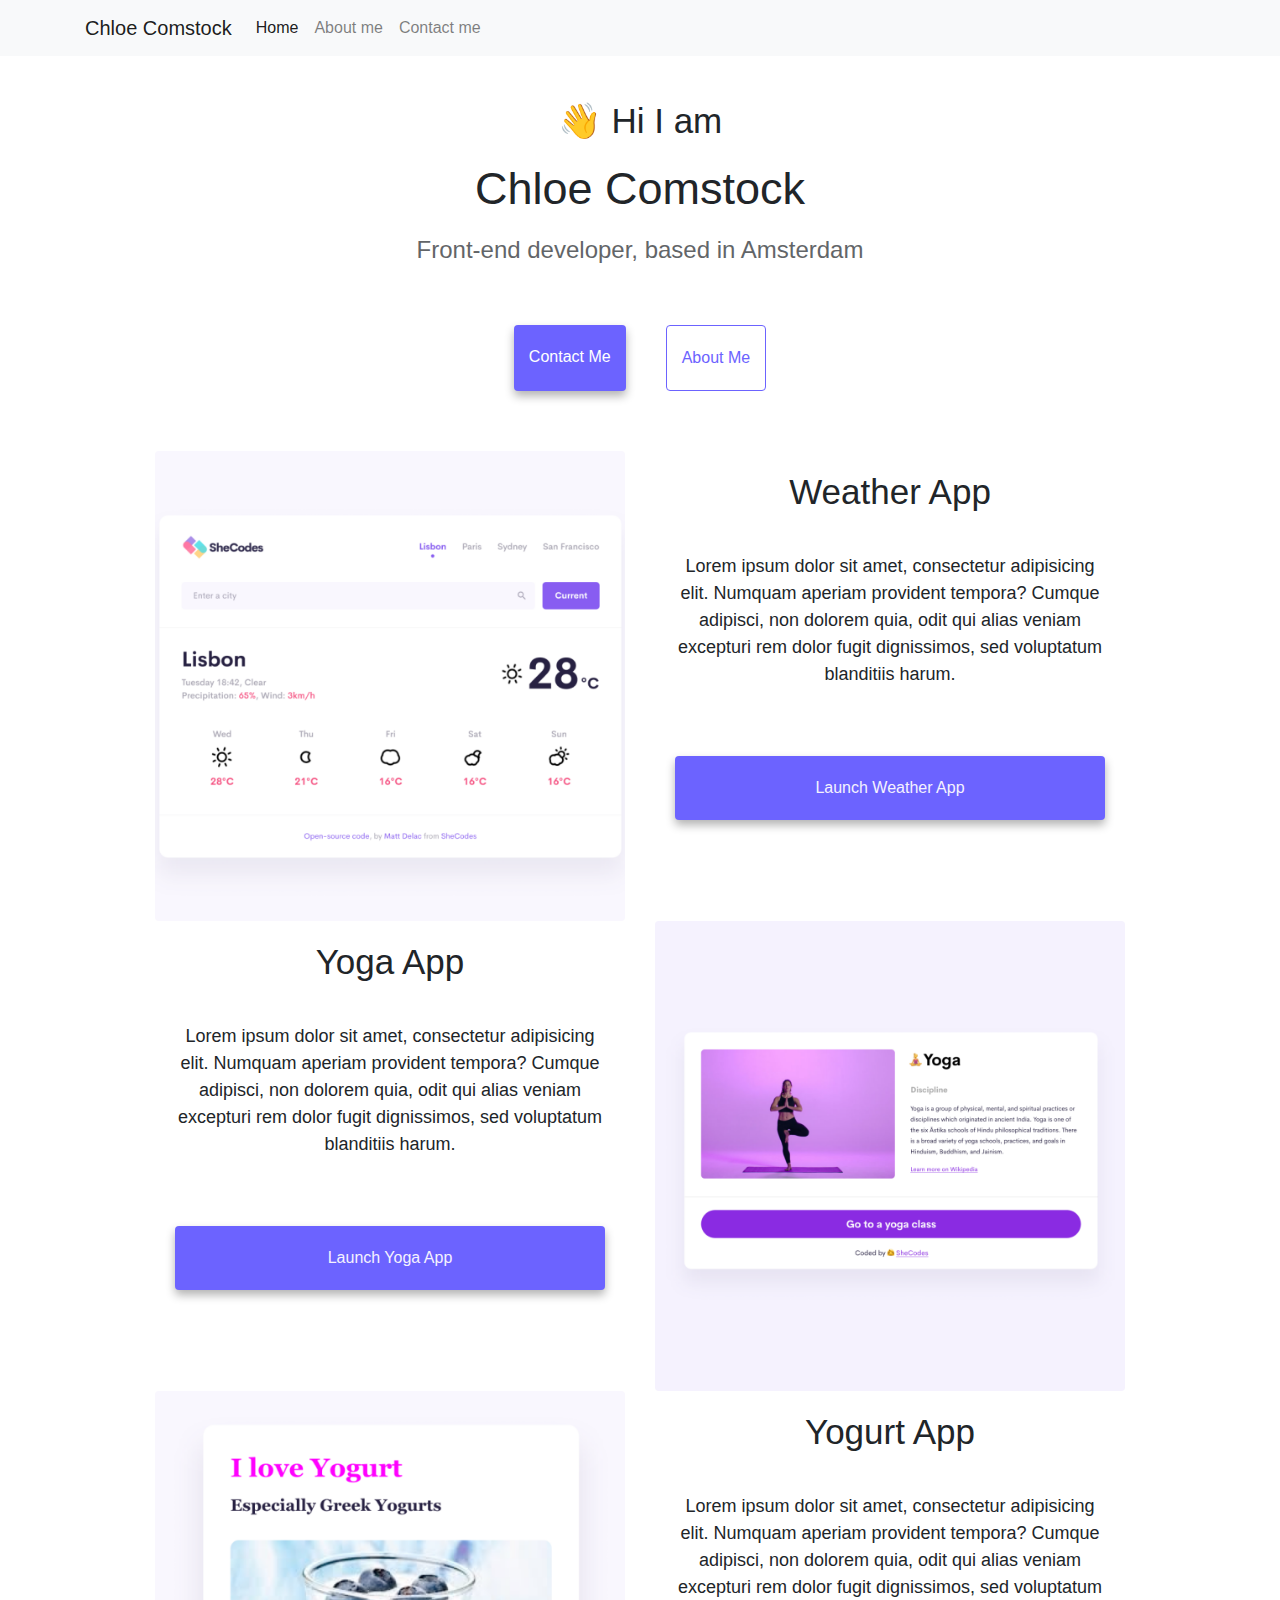
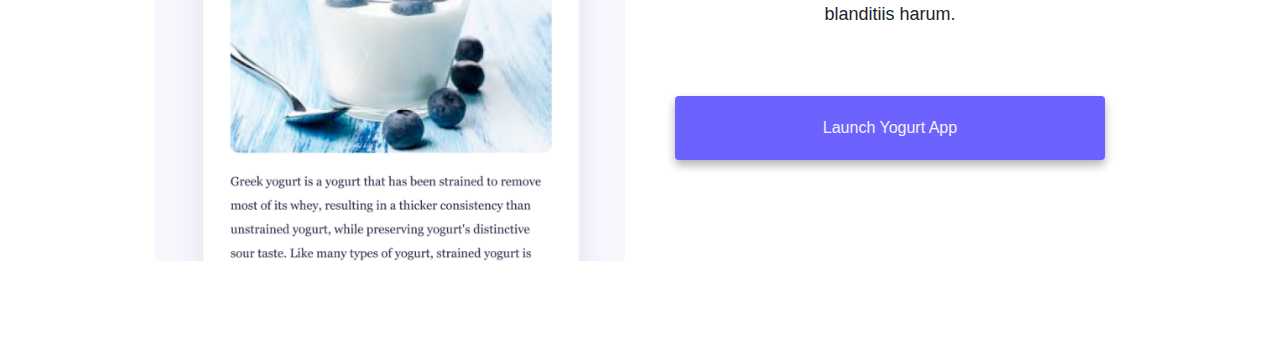
<file: index.html>
<!DOCTYPE html>
<html lang="en">
  <head>
    <meta charset="UTF-8" />
    <meta http-equiv="X-UA-Compatible" content="IE=edge" />
    <meta name="viewport" content="width=device-width, initial-scale=1.0" />

    <link
      rel="stylesheet"
      href="https://cdn.jsdelivr.net/npm/bootstrap@4.0.0/dist/css/bootstrap.min.css"
      integrity="sha384-Gn5384xqQ1aoWXA+058RXPxPg6fy4IWvTNh0E263XmFcJlSAwiGgFAW/dAiS6JXm"
      crossorigin="anonymous"
    />

    <link rel="stylesheet" href="/css/style.css" />

    <title>Chloe Comstock | Front-End Developer</title>
    <meta
      name="description"
      content="Chloe Comstock a Front-end developer based in Europe. Check out my work and contact for project inquiries."
    />
  </head>
  <body>
    <nav class="navbar navbar-expand-lg navbar-light bg-light fixed-top mb-5">
      <div class="container">
        <a class="navbar-brand" href="#">Chloe Comstock</a>
        <button
          class="navbar-toggler"
          type="button"
          data-toggle="collapse"
          data-target="#navbarNav"
          aria-controls="navbarNav"
          aria-expanded="false"
          aria-label="Toggle navigation"
        >
          <span class="navbar-toggler-icon"></span>
        </button>
        <div class="collapse navbar-collapse" id="navbarNav">
          <ul class="navbar-nav">
            <li class="nav-item active">
              <a class="nav-link" href="#"
                >Home <span class="sr-only">(current)</span></a
              >
            </li>
            <li class="nav-item">
              <a
                class="nav-link"
                href="/about.html"
                title="About Chloe Comstock"
                >About me
              </a>
            </li>
            <li class="nav-item">
              <a
                class="nav-link"
                href="/about.html"
                title="Email Chloe Comstock"
                >Contact me</a
              >
            </li>
          </ul>
        </div>
      </div>
    </nav>

    <h2>👋 Hi I am</h2>
    <h1>Chloe Comstock</h1>
    <h3>Front-end developer, based in Amsterdam</h3>

    <div class="navigation-links">
      <a href="/about.html#contact" class="contact-link" title="Email Chloe"
        >Contact me</a
      >
      <a href="/about.html" class="about-link" title="About Chloe">About me</a>
    </div>

    <div class="container">
      <div class="row">
        <div class="col-md-6">
          <img src="images/weather.png" class="img-fluid rounded" alt="Weather app project" />
        </div>
        <div class="col-md-6">
          <h2>Weather App</h2>
          <p>
            Lorem ipsum dolor sit amet, consectetur adipisicing elit. Numquam
            aperiam provident tempora? Cumque adipisci, non dolorem quia, odit
            qui alias veniam excepturi rem dolor fugit dignissimos, sed
            voluptatum blanditiis harum.
          </p>
          <div class="mb-5 mt-5">
            <a href="#" class="project-link">Launch Weather App</a>
          </div>
        </div>
      </div>
    </div>

    <div class="container">
      <div class="row">
        <div class="col-md-6">
          <h2>Yoga App</h2>
          <p>
            Lorem ipsum dolor sit amet, consectetur adipisicing elit. Numquam
            aperiam provident tempora? Cumque adipisci, non dolorem quia, odit
            qui alias veniam excepturi rem dolor fugit dignissimos, sed
            voluptatum blanditiis harum.
          </p>
          <div class="mb-5 mt-5">
            <a href="#" class="project-link">Launch Yoga App</a>
          </div>
        </div>

        <div class="col-md-6">
          <img src="images/yoga.png" class="img-fluid rounded" alt="Yoga project" />
        </div>
      </div>
    </div>

    <div class="container">
      <div class="row">
        <div class="col-md-6">
          <img src="images/yogurt.png" class="img-fluid rounded" alt="Yogurt webpage project" />
        </div>
        <div class="col-md-6">
          <h2>Yogurt App</h2>
          <p>
            Lorem ipsum dolor sit amet, consectetur adipisicing elit. Numquam
            aperiam provident tempora? Cumque adipisci, non dolorem quia, odit
            qui alias veniam excepturi rem dolor fugit dignissimos, sed
            voluptatum blanditiis harum.
          </p>
          <div class="mb-5 mt-5">
            <a href="#" class="project-link">Launch Yogurt App</a>
          </div>
        </div>
      </div>
    </div>

    <script
      src="https://code.jquery.com/jquery-3.2.1.slim.min.js"
      integrity="sha384-KJ3o2DKtIkvYIK3UENzmM7KCkRr/rE9/Qpg6aAZGJwFDMVNA/GpGFF93hXpG5KkN"
      crossorigin="anonymous"
    ></script>
    <script
      src="https://cdn.jsdelivr.net/npm/popper.js@1.12.9/dist/umd/popper.min.js"
      integrity="sha384-ApNbgh9B+Y1QKtv3Rn7W3mgPxhU9K/ScQsAP7hUibX39j7fakFPskvXusvfa0b4Q"
      crossorigin="anonymous"
    ></script>
    <script
      src="https://cdn.jsdelivr.net/npm/bootstrap@4.0.0/dist/js/bootstrap.min.js"
      integrity="sha384-JZR6Spejh4U02d8jOt6vLEHfe/JQGiRRSQQxSfFWpi1MquVdAyjUar5+76PVCmYl"
      crossorigin="anonymous"
    ></script>
  </body>
</html>
</file>
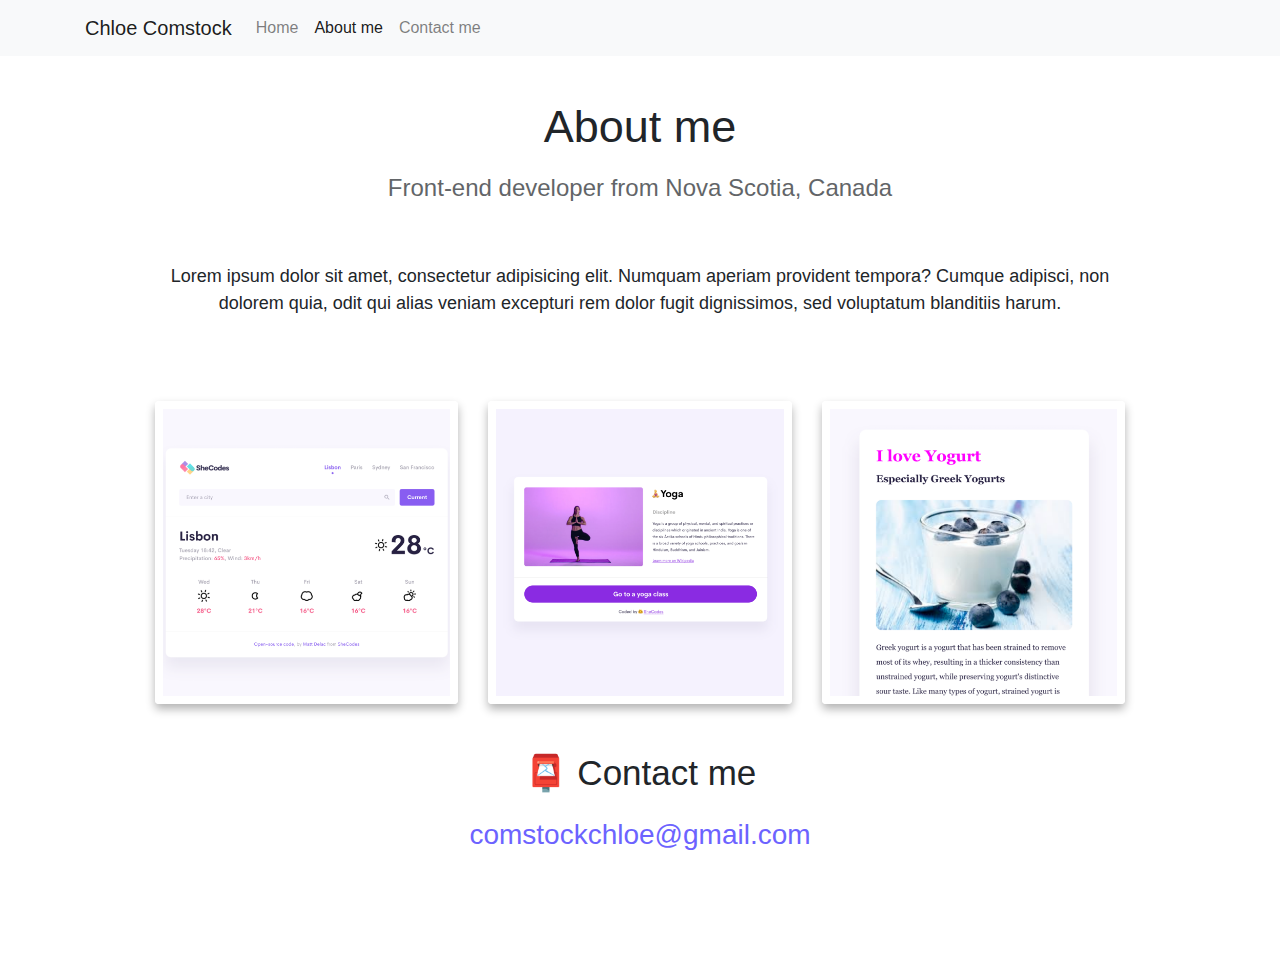
<file: about.html>
<!DOCTYPE html>
<html lang="en">
  <head>
    <meta charset="UTF-8" />
    <meta http-equiv="X-UA-Compatible" content="IE=edge" />
    <meta name="viewport" content="width=device-width, initial-scale=1.0" />
    <link
    rel="stylesheet"
    href="https://cdn.jsdelivr.net/npm/bootstrap@4.0.0/dist/css/bootstrap.min.css"
    integrity="sha384-Gn5384xqQ1aoWXA+058RXPxPg6fy4IWvTNh0E263XmFcJlSAwiGgFAW/dAiS6JXm"
    crossorigin="anonymous"
  />
    <link rel="stylesheet" href="/css/style.css" />
    <title>About Me|Chloe Comstock Front-End Developer </title>
    <meta name="description" content="Chloe Comstock a Front-end developer based in Europe. Contact for project inquiries."/>

  </head>
  <body>
    <nav class="navbar navbar-expand-lg navbar-light bg-light fixed-top mb-5">
      <div class="container">
        <a class="navbar-brand" href="#">Chloe Comstock</a>
        <button
          class="navbar-toggler"
          type="button"
          data-toggle="collapse"
          data-target="#navbarNav"
          aria-controls="navbarNav"
          aria-expanded="false"
          aria-label="Toggle navigation"
        >
          <span class="navbar-toggler-icon"></span>
        </button>
        <div class="collapse navbar-collapse" id="navbarNav">
          <ul class="navbar-nav">
            <li class="nav-item">
              <a class="nav-link" href="index.html"
                >Home</a
              >
            </li>
            <li class="nav-item active">
              <a class="nav-link" href="about.html">About me</a>
            </li>
            <li class="nav-item">
              <a class="nav-link" href="about.html#contact">Contact me</a>
            </li>
          </ul>
        </div>
      </div>
    </nav>

   
    <h1>About me</h1>
    <h3>Front-end developer from Nova Scotia, Canada</h3>
    <div class="about-paragraphs">
      <p>
        Lorem ipsum dolor sit amet, consectetur adipisicing elit. Numquam
        aperiam provident tempora? Cumque adipisci, non dolorem quia, odit qui
        alias veniam excepturi rem dolor fugit dignissimos, sed voluptatum
        blanditiis harum.
      </p>
      </div>
    </br>
      <div class="container">
        <div class="row">
          <div class="col-sm-4">
       <img src="images/weather.png" class="img-fluid rounded shadow border border-white " alt="Weather app project"/>
      </div>
      <div class="col-sm-4">
        <img src="images/yoga.png" class="img-fluid rounded shadow border border-white " alt="Yoga project
        "/>
      </div>
      <div class="col-sm-4">
        <img src="images/yogurt.png" class="img-fluid rounded shadow border border-white " alt="Yogurt webpage project"/>
      </div>
        
        </div>
    </div>



      

    <div class="mt-5" id="contact">
      <h2>📮 Contact me</h2>
      <a href="mailto:comstockchloe@gmail.com" class="email-link">
        comstockchloe@gmail.com
      </a>
    </div>

    <script
    src="https://code.jquery.com/jquery-3.2.1.slim.min.js"
    integrity="sha384-KJ3o2DKtIkvYIK3UENzmM7KCkRr/rE9/Qpg6aAZGJwFDMVNA/GpGFF93hXpG5KkN"
    crossorigin="anonymous"
  ></script>
  <script
    src="https://cdn.jsdelivr.net/npm/popper.js@1.12.9/dist/umd/popper.min.js"
    integrity="sha384-ApNbgh9B+Y1QKtv3Rn7W3mgPxhU9K/ScQsAP7hUibX39j7fakFPskvXusvfa0b4Q"
    crossorigin="anonymous"
  ></script>
  <script
    src="https://cdn.jsdelivr.net/npm/bootstrap@4.0.0/dist/js/bootstrap.min.js"
    integrity="sha384-JZR6Spejh4U02d8jOt6vLEHfe/JQGiRRSQQxSfFWpi1MquVdAyjUar5+76PVCmYl"
    crossorigin="anonymous"
  ></script>
  </body>
</html>
</file>
<file: css/style.css>
:root {
  --primary-color: #6c63ff;
  --secondary-color: #f5f2fe;
  --box-shadow: 0 5px 10px rgba(0, 0, 0, 0.3);
}

body {
  margin: 100px auto;
  max-width: 1000px;
}

h1,
h2,
h3 {
  text-align: center;
  margin: 20px 0;
}

h1 {
  font-size: 45px;
}

h2 {
  font-size: 35px;
}

h3 {
  font-size: 24px;
  opacity: 0.7;
}

p {
  padding: 20px;
  border-radius: 4px;
  font-size: 18px;
  line-height: 1.5;
  text-align: center;
}

.navigation-links {
  display: flex;
  margin-top: 40px;
  justify-content: center;
}

.navigation-links a {
  margin: 20px;
  border-radius: 4px;
  padding: 20px 15px;
  text-decoration: none;
  text-transform: capitalize;
  margin-bottom: 60px;
}

.contact-link {
  background: var(--primary-color);
  box-shadow: var(--box-shadow);
  color: white;
}

.about-link {
  color: var(--primary-color);
  border: 1px solid var(--primary-color);
}

.homepage-link {
  color: var(--primary-color);
  text-align: center;
  display: block;
}

.about-paragraphs {
  display: flex;
  margin: 30px 0;
}

.about-paragraphs p {
  margin: 10px;
}

.email-link {
  display: flex;
  justify-content: center;
  color: var(--primary-color);
  font-size: 28px;
  text-decoration: none;
}

.email-link:hover {
  text-decoration: underline;
}

.img-fluid {
  display: flex;
  max-width: 100%;
  height: auto;
}

.project-link {
  background: var(--primary-color);
  box-shadow: var(--box-shadow);
  color: var(--secondary-color);
  margin: 20px;
  border-radius: 4px;
  padding: 20px 15px;
  text-decoration: none;
  text-transform: capitalize;
  display: block;
  text-align: center;
}
.img-fluid.shadow {
  box-shadow: var(--box-shadow);
  border-width: 8px !important;
}
</file>
